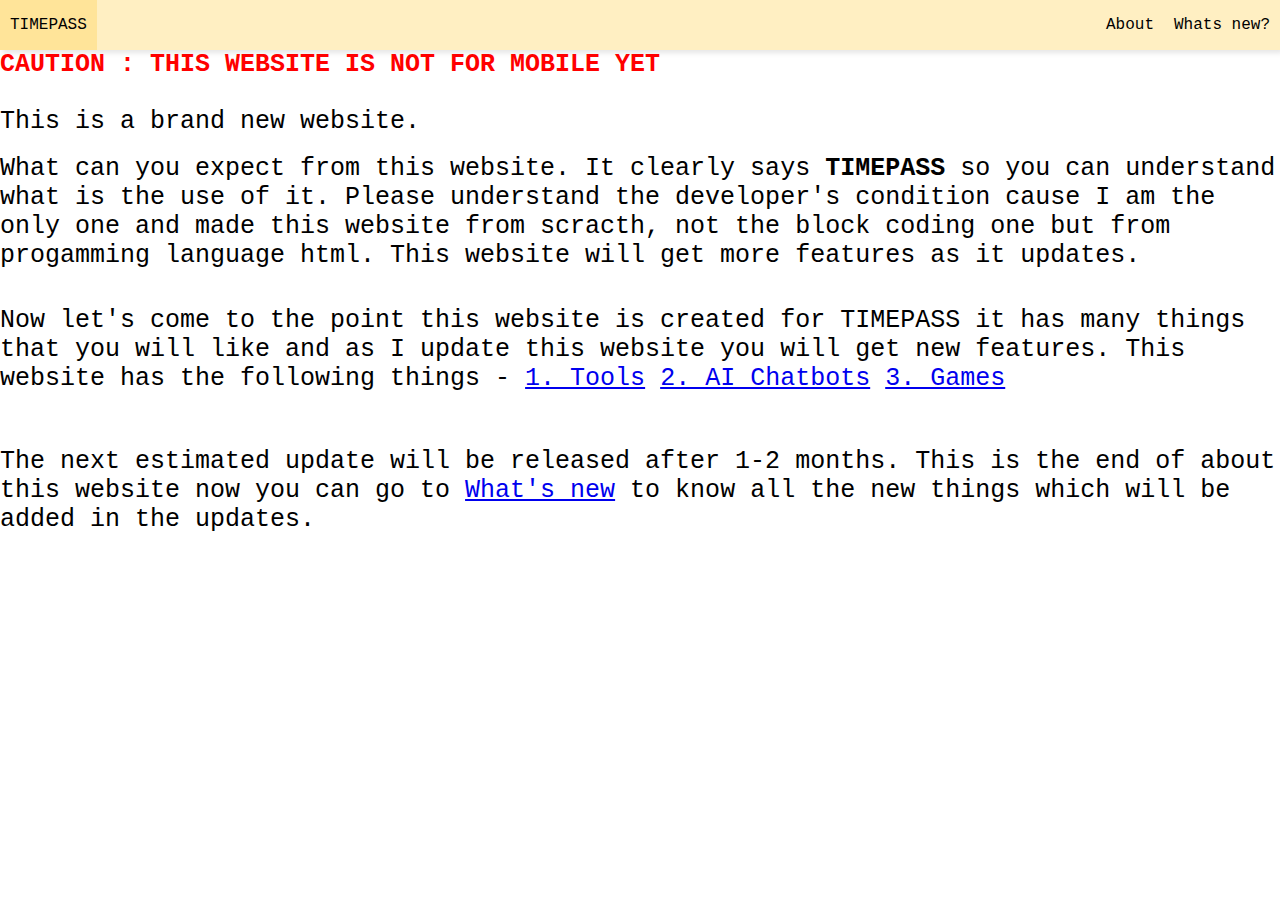
<file: about.html>
<!DOCTYPE html>
<html>
<head>
	<meta charset="UTF-8">
	<meta name="description" content="All the information of this websites">
	<title>TIMEPASS</title>
	<link rel="stylesheet" href="styleTP.css">
	<link rel="icon" type="image/png" href="logo-timepass.png">
</head>
	<body style="background-color: white">
		<nav>
			<ul>
				<li><a href="index.html">TIMEPASS</a></li>
				<li onclick="about()"><a href="#">About</a></li>
				<li><a href="wn.html">Whats new?</a></li>
			<!--<li><a href="feedback.html">Feedbacks</a></li>-->
			</ul>
		</nav>
		<p style="color:red"><b>CAUTION : THIS WEBSITE IS NOT FOR MOBILE YET</b></p>
		<br>
		<p id="p">This is a brand new website.</p>
		<br>
		<p>What can you expect from this website. It clearly says <b>TIMEPASS</b> so you can understand what is the use of it. Please understand the developer's condition cause I am the only one and made this website from scracth, not the block coding one but from progamming language html. This website will get more features as it updates.</p>
		<br>
		<!--<p>Please subscribe my channel its name...... as you guess (I think) <b>TIMEPASS tech</b> if you subscribe it will support me and encourage me to update this website.</p>-->
		<br>
		<p>Now let's come to the point this website is created for TIMEPASS it has many things that you will like and as I update this website you will get new features. This website has the following things -
		<a href="tools.html">1. Tools</a>
		<a href="AI Chatbots.html">2. AI Chatbots</a>
		<a href="games.html">3. Games</a></p>
		<br><br><br>
		<p>The next estimated update will be released after 1-2 months. This is the end of about this website now you can go to <a href="wn.html">What's new</a> to know all the new things which will be added in the updates.</p>
		<script>
		function about()
			{
			alert("Are you mad? You are at the about page already.")
			}
		</script>
	</body>
</html>
</file>
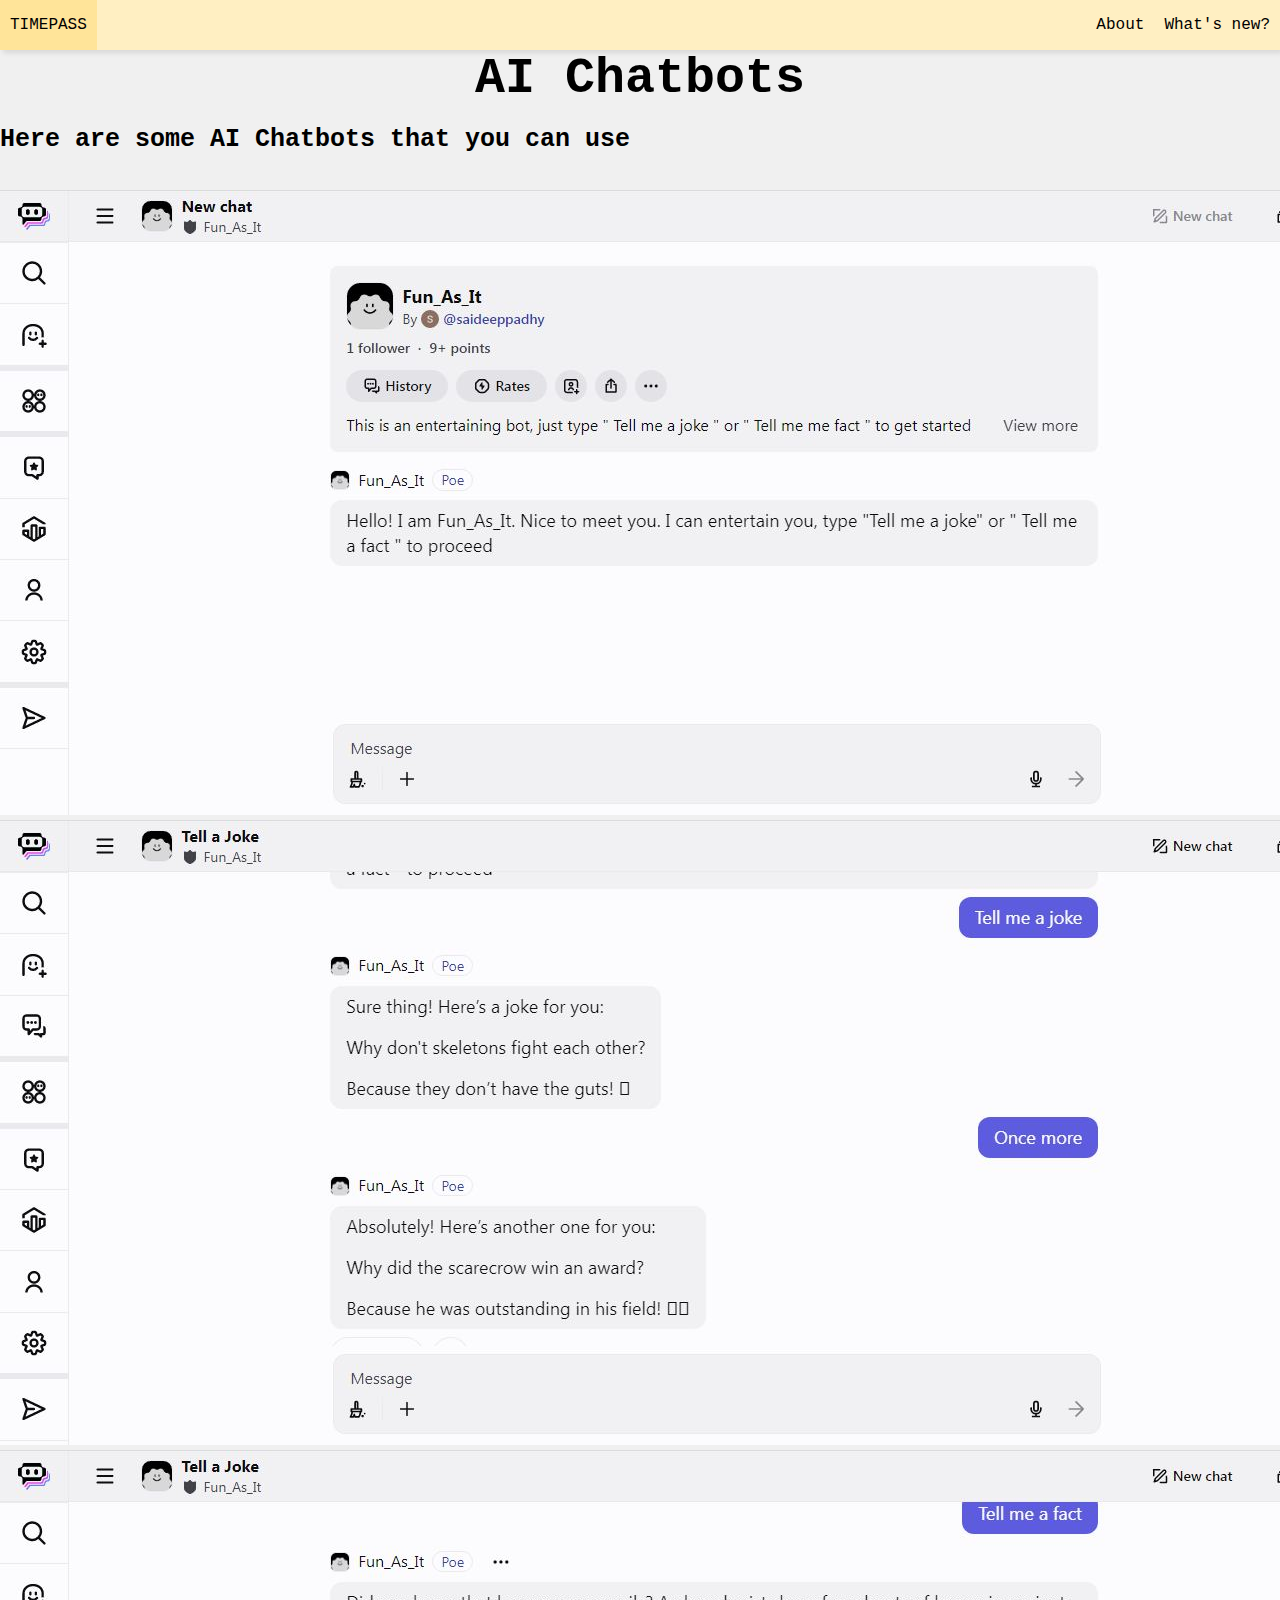
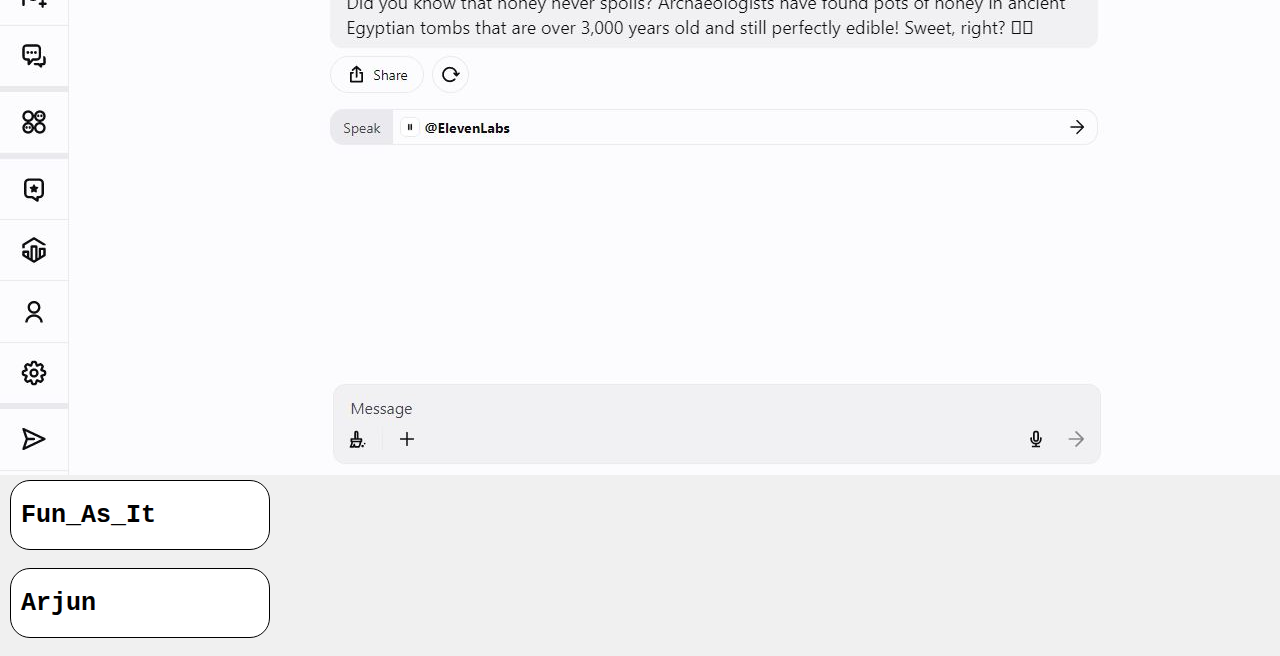
<file: AI Chatbots.html>
<!DOCTYPE html>
<html>
<head>
	<title>TIMEPASS</title>
	<meta name="description" content="AI Chatbots made by the developer of this website">
	<link rel="stylesheet" href="styleTP.css">
	<link rel="icon" type="image/png" href="logo-timepass.png">
</head>
<body style="background-color:#f0f0f0">
	<nav>
		<ul>
			<li><a href="index.html">TIMEPASS</a></li>
			<li><a href="about.html">About</a></li>
			<li><a href="wn.html">What's new?</a></li>
		<!--<li><a href="feedback.html">Feedbacks</a></li>-->
		</ul>
	</nav>
	<h1><center>AI Chatbots</center></h1>
	<br>
	<p><b>Here are some AI Chatbots that you can use</b></p>
	<br><br>
			<img src="Capture.JPG" alt="">
			<img src="Capture 2.JPG" alt="">
			<img src="Capture 3.JPG" alt="">
	<br>
	<button><a href="https://poe.com/Fun_As_It" target="_blank"><b>Fun_As_It</b></a></button>
	<br>
	<button><a href="https://cdn.botpress.cloud/webchat/v2.2/shareable.html?configUrl=https://files.bpcontent.cloud/2024/10/22/09/20241022094756-W3ZY8LYD.json" target="_blanks"><b>Arjun</b></a></button>
	<br>
</body>
</html>
</file>
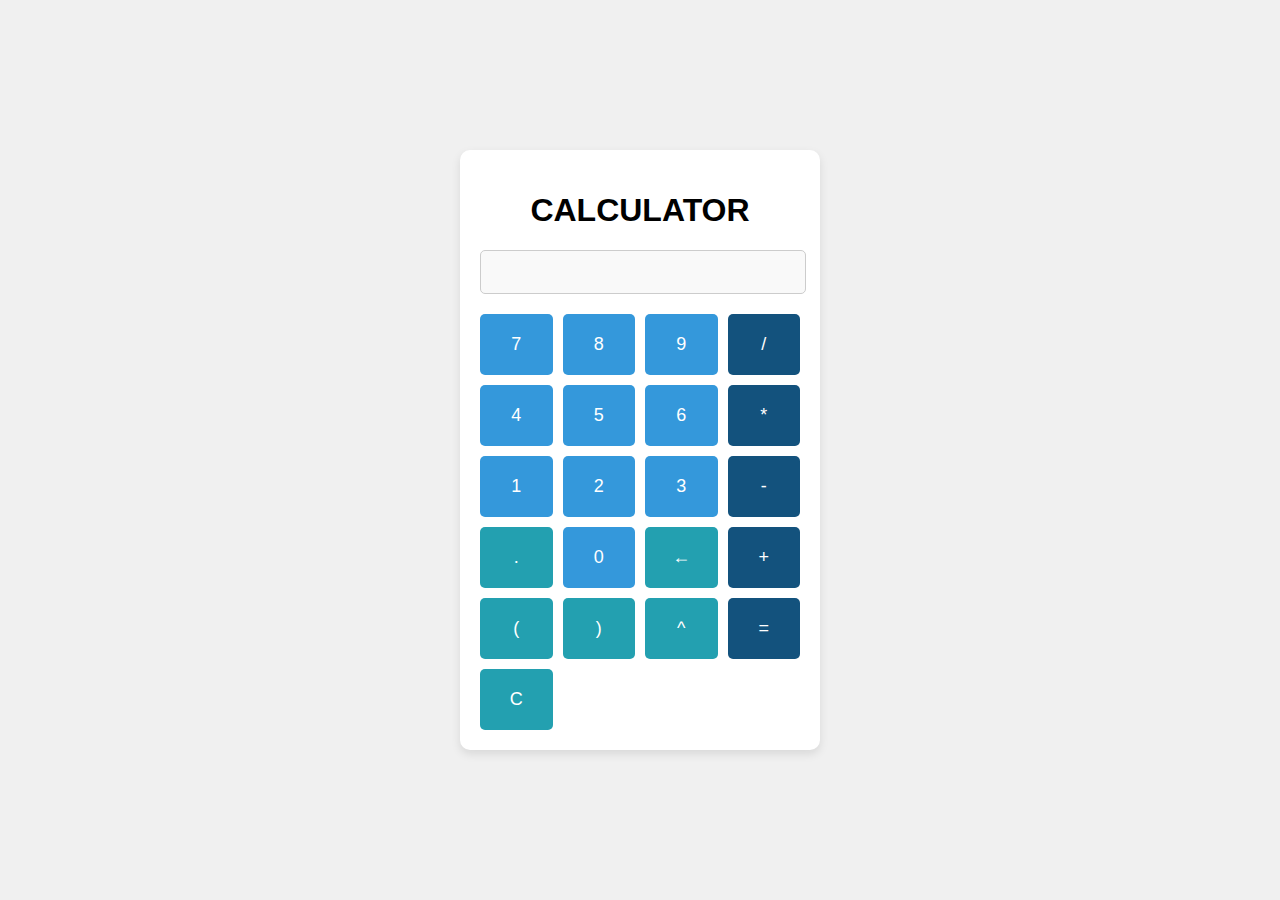
<file: calculator.html>
<!DOCTYPE html>
<html lang="en">
<head>
  <meta charset="UTF-8" />
  <meta name="viewport" content="width=device-width, initial-scale=1.0"/>
  <title>Calculator</title>
  <link rel="icon" type="images/jpeg" href="images.jpeg">
  <style>
    body {
      font-family: Arial, sans-serif;
      display: flex;
      justify-content: center;
      align-items: center;
      height: 100vh;
      margin: 0;
      background-color: #f0f0f0;
    }

    .calculator {
      background-color: white;
      padding: 20px;
      border-radius: 10px;
      box-shadow: 0 4px 10px rgba(0, 0, 0, 0.1);
      width: 320px;
    }

    #display {
      width: 100%;
      height: 40px;
      text-align: right;
      font-size: 24px;
      margin-bottom: 20px;
      border-radius: 5px;
      border: 1px solid #ccc;
      background-color: #f9f9f9;
    }

    .buttons {
      display: grid;
      grid-template-columns: repeat(4, 1fr);
      grid-gap: 10px;
    }

    button {
      background-color: #3498db;
      color: white;
      border: none;
      padding: 20px;
      font-size: 18px;
      border-radius: 5px;
      cursor: pointer;
      transition: background-color 0.3s ease;
    }

    button:hover {
      background-color: #2980b9;
    }

    button:active {
      background-color: #1c5f79;
    }
    .op{
      background-color: #13527d;
    }
    .op:hover{
      background-color: #0e476e;
    }
    .op:active{
      background-color: #1a5c8a;
    }
    .do{
      background-color: #23a0b0;
    }
    .do:hover{
      background-color: #198d9c;
    }
    .do:active{
      background-color: #2ab5c7;
    }
  </style>
</head>
<body>
  <div class="calculator">
    <h1><center>CALCULATOR</center></h1>
    <input type="text" id="display" disabled />
    <div class="buttons">
      <button onclick="append('7')">7</button>
      <button onclick="append('8')">8</button>
      <button onclick="append('9')">9</button>
      <button class="op" onclick="append('/')">/</button>

      <button onclick="append('4')">4</button>
      <button onclick="append('5')">5</button>
      <button onclick="append('6')">6</button>
      <button class="op" onclick="append('*')">*</button>

      <button onclick="append('1')">1</button>
      <button onclick="append('2')">2</button>
      <button onclick="append('3')">3</button>
      <button class="op" onclick="append('-')">-</button>

      <button class="do" onclick="append('.')">.</button>
      <button onclick="append('0')">0</button>
      <button class="do" onclick="backspace()">←</button>
      <button class="op" onclick="append('+')">+</button>

      <button class="do" onclick="append('(')">(</button>
      <button class="do" onclick="append(')')">)</button>
      <button class="do" onclick="append('^')">^</button>
      <button class="op" onclick="calculate()">=</button>
      <button class="do" onclick="clearDisplay()">C</button>
    </div>
  </div>

  <script>
    const display = document.getElementById("display");

    function append(value) {
      display.value += value;
    }

    function clearDisplay() {
      display.value = "";
    }

    function backspace() {
      display.value = display.value.slice(0, -1);
    }

    function calculate() {
      try {
        let expression = display.value.replace(/\^/g, "**");
        display.value = eval(expression);
      } catch (e) {
        display.value = "Error";
      }
    }
  </script>
</body>
</html>
</file>
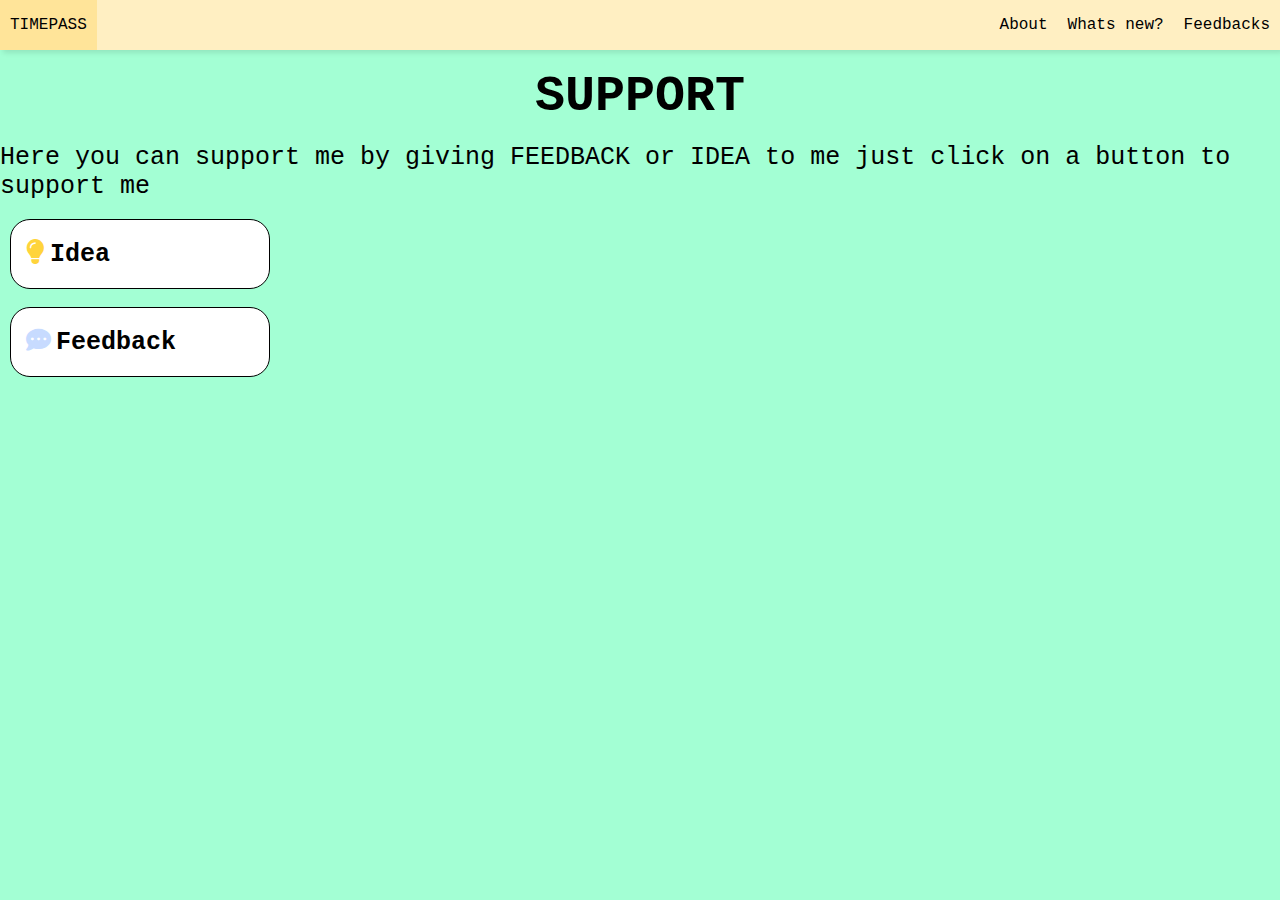
<file: feedback.html>
<!DOCTYPE html>
<html>
<head>
	<meta charset="UTF-8">
	<meta name="description" content="All the feedbacks about this websites">
	<title>Feedback</title>
	<link rel="stylesheet" href="styleTP.css">
	<link rel="stylesheet" href="https://cdnjs.cloudflare.com/ajax/libs/font-awesome/6.7.2/css/all.min.css" integrity="sha512-Evv84Mr4kqVGRNSgIGL/F/aIDqQb7xQ2vcrdIwxfjThSH8CSR7PBEakCr51Ck+w+/U6swU2Im1vVX0SVk9ABhg==" crossorigin="anonymous" referrerpolicy="no-referrer" />
	<link rel="icon" type="image/png" href="logo-timepass.png">
</head>
<form method="POST" action="mailto: saideeppadhy53@gmail.com" enctype="text/plain">
	<body style="background-color:#A3FFD4">
		<nav>
			<ul>
				<li><a href="index.html">TIMEPASS</a></li>
				<li><a href="about.html">About</a></li>
				<li><a href="wn.html">Whats new?</a></li>
				<li onclick="feedback()"><a href="#">Feedbacks</a></li>
			</ul>
		</nav>
		<br>
		<h1><center>SUPPORT</center></h1>
		<br>
		<p>Here you can support me by giving FEEDBACK or IDEA to me just click on a button to support me</p>
		<br>
		<button><a href="https://form.jotform.com/252052422852046"><i class="fa-solid fa-lightbulb" style="color: #FFD43B;"></i><b>Idea</b></a></button>
		<br>
		<button><a href="https://form.jotform.com/252053219512448"><i class="fa-solid fa-comment-dots" style="color: #c7dbff;"></i><b>Feedback</b></a></button>
		<script>
		function feedback()
			{
			alert("Are you mad? You are at the about page already.")
			}
		</script>
	</body>
</form>
</html>
</file>
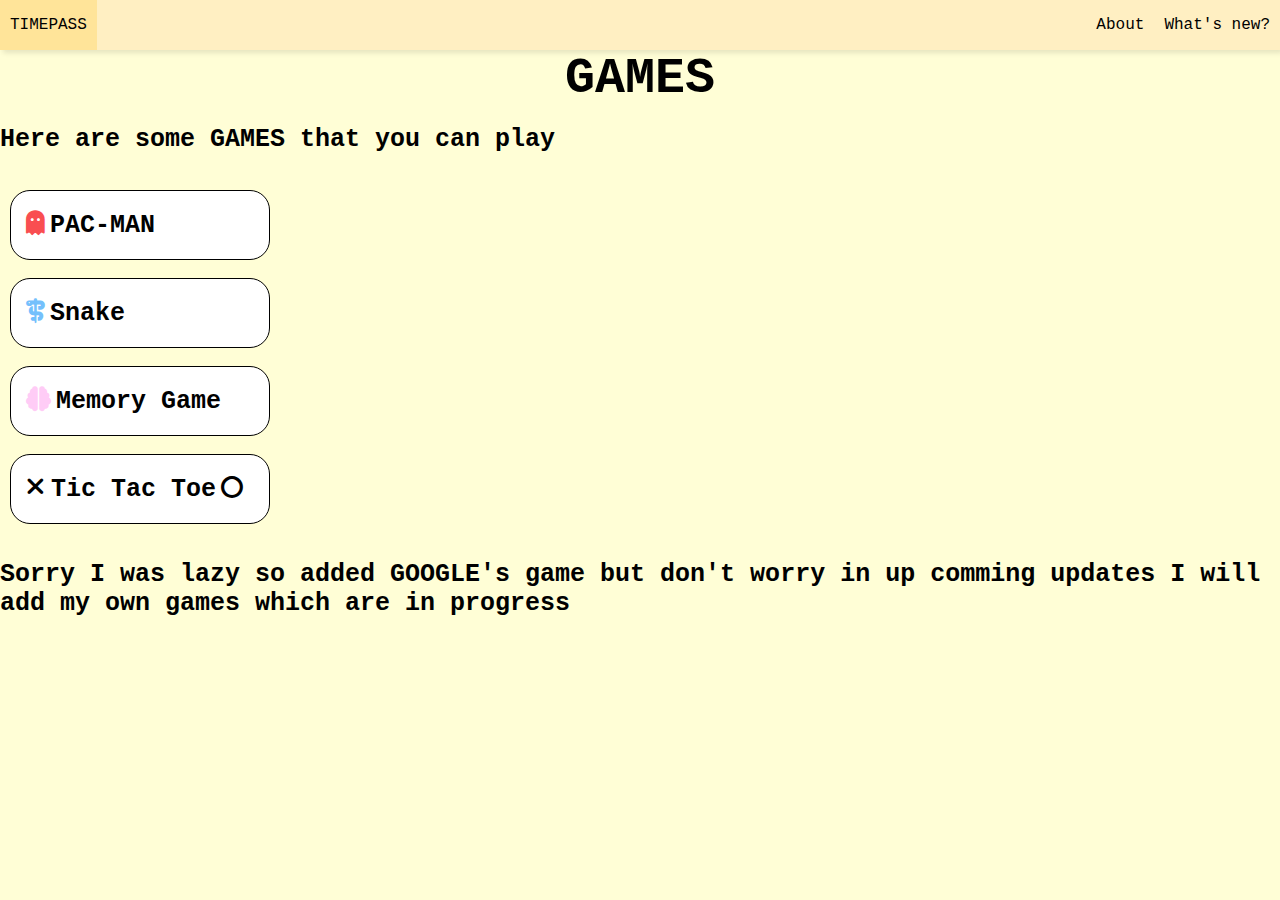
<file: games.html>
<!DOCTYPE html>
<html>
<head>
	<title>TIMEPASS</title>
	<meta name="description" content="GAMES made by the developer of this website">
		<link rel="stylesheet" href="styleTP.css">
		<link rel="stylesheet" href="https://cdnjs.cloudflare.com/ajax/libs/font-awesome/6.7.2/css/all.min.css" integrity="sha512-Evv84Mr4kqVGRNSgIGL/F/aIDqQb7xQ2vcrdIwxfjThSH8CSR7PBEakCr51Ck+w+/U6swU2Im1vVX0SVk9ABhg==" crossorigin="anonymous" referrerpolicy="no-referrer" />
</head>
<body style="background-color:#fffed6">
	<nav>
		<ul>
			<li><a href="index.html">TIMEPASS</a></li>
			<li><a href="about.html">About</a></li>
			<li><a href="wn.html">What's new?</a></li>
		<!--<li><a href="feedback.html">Feedbacks</a></li>-->
		</ul>
	</nav>
	<h1><center>GAMES</center></h1>
	<br>
	<p><b>Here are some GAMES that you can play</b></p>
	<br><br>
	<button><a href="https://g.co/kgs/scyFZjj"><i class="fa-solid fa-ghost" style="color: #f94e51;"></i><b>PAC-MAN</b></a></button>
	<br>
	<button><a href="https://g.co/kgs/1yxb76E"><i class="fa-solid fa-staff-snake" style="color: #74C0FC;"></i><b>Snake</b></a></button>
	<br>
	<button><a href="https://g.co/kgs/KuHVkMF"><i class="fa-solid fa-brain" style="color: #ffccf6;"></i><b>Memory Game</b></a></button>
	<br>
	<button><a href="https://g.co/kgs/LSvRzD2"><i class="fa-solid fa-xmark"></i><b>Tic Tac Toe</b><i class="fa-solid fa-o"></i></a></button>
	<br><br>
	<p><b>Sorry I was lazy so added GOOGLE's game but don't worry in up comming updates I will add my own games which are in progress</b></p>
</body>
</html>
</file>
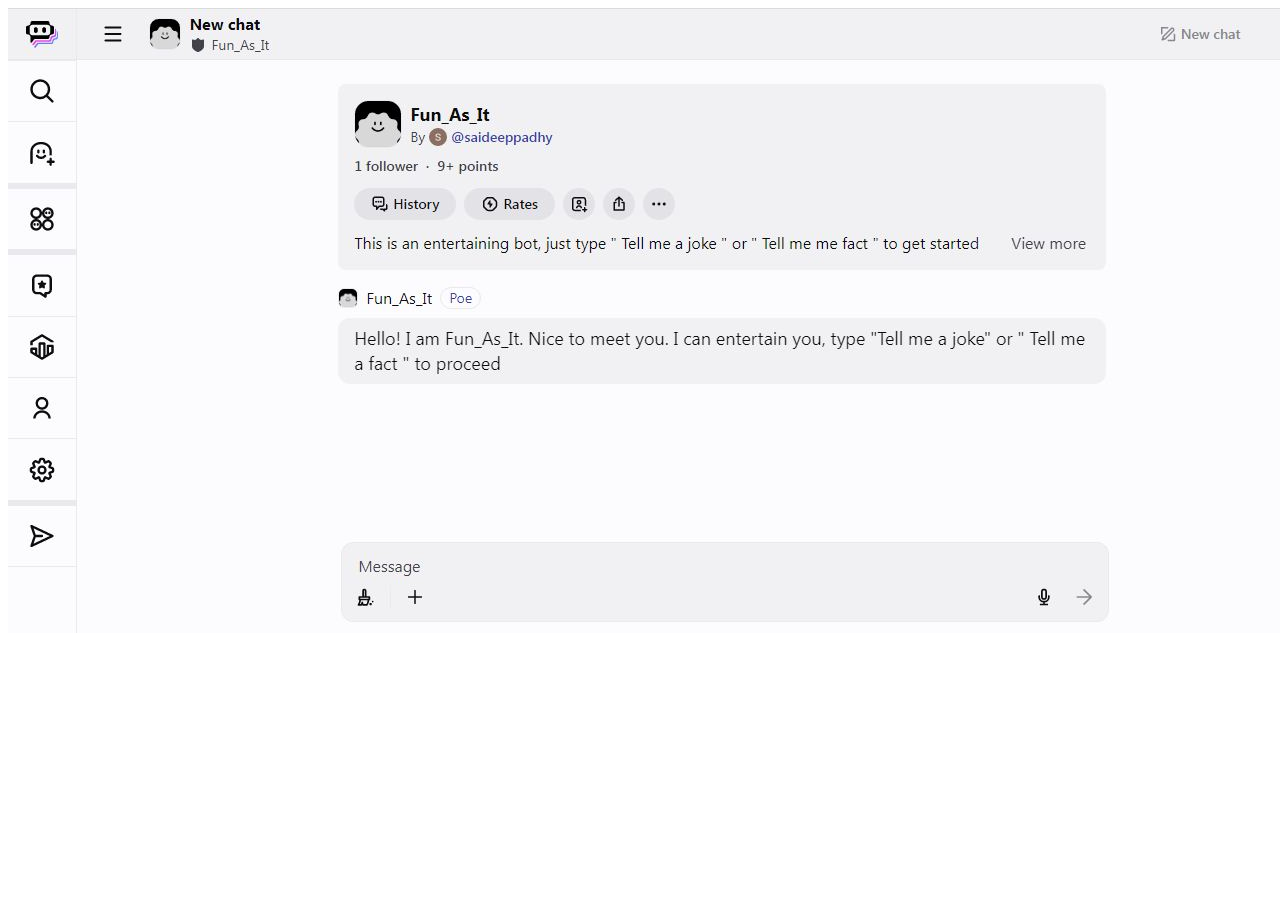
<file: new.html>
<!DOCTYPE html>
<html>
<head>
	<meta charset="UTF-8">
	<meta name="description" content="All the information of this websites">
	<title>adfg</title>
</head>
	<body>
	<img src="Capture.JPG">
	</body>
</html>
</file>
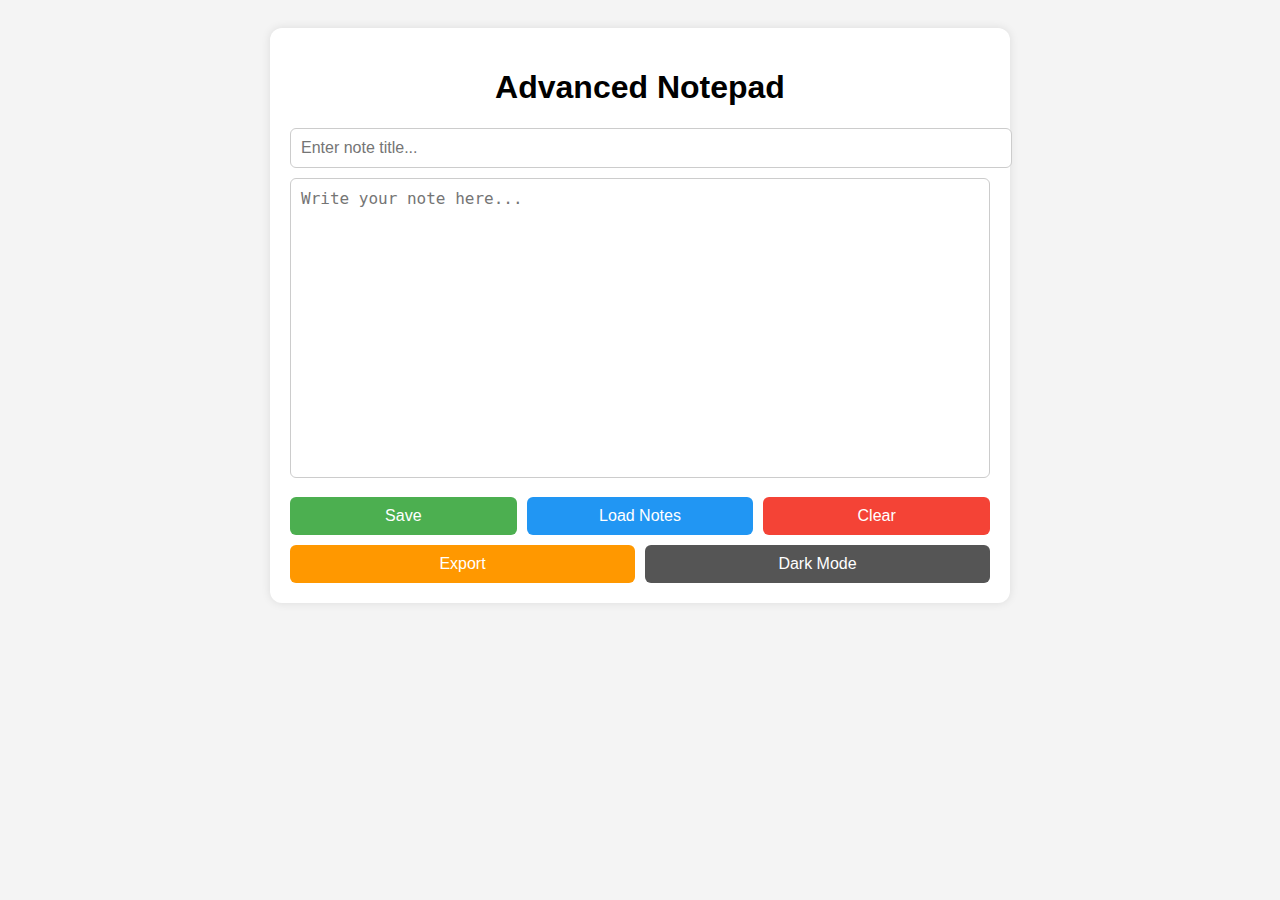
<file: NOTEPAD.html>
<!DOCTYPE html>
<html lang="en">
<head>
  <meta charset="UTF-8" />
  <meta name="viewport" content="width=device-width, initial-scale=1" />
	<link rel="manifest" href="manifest.json" />
	<meta name="theme-color" content="#4CAF50" />
	<link rel="icon" type="image/png" href="notepad-logo.png">
  <title>Advanced Notepad App</title>
  <style>
    body {
      font-family: Arial, sans-serif;
      background: #f4f4f4;
      padding: 20px;
      transition: background 0.3s, color 0.3s;
    }

    .dark-mode {
      background: #121212;
      color: #f0f0f0;
    }

    .container {
      max-width: 700px;
      margin: auto;
      background: white;
      padding: 20px;
      border-radius: 12px;
      box-shadow: 0 0 10px rgba(0,0,0,0.1);
      transition: background 0.3s, color 0.3s;
    }

    .dark-mode .container {
      background: #1e1e1e;
    }

    h1 {
      text-align: center;
    }

    input[type="text"] {
      width: 100%;
      padding: 10px;
      margin-bottom: 10px;
      font-size: 16px;
      border-radius: 6px;
      border: 1px solid #ccc;
    }

    textarea {
      width: 100%;
      height: 300px;
      padding: 10px;
      font-size: 16px;
      border-radius: 6px;
      border: 1px solid #ccc;
      resize: none;
      box-sizing: border-box;
    }

    .buttons {
      display: flex;
      flex-wrap: wrap;
      gap: 10px;
      margin-top: 15px;
    }

    button {
      flex: 1;
      min-width: 30%;
      padding: 10px;
      font-size: 16px;
      border: none;
      border-radius: 6px;
      color: white;
      cursor: pointer;
    }

    .save { background: #4CAF50; }
    .load { background: #2196F3; }
    .clear { background: #f44336; }
    .export { background: #ff9800; }
    .dark-toggle { background: #555; }

    /* Modal */
    .modal {
      display: none;
      position: fixed;
      top: 0; left: 0;
      width: 100%; height: 100%;
      background: rgba(0, 0, 0, 0.5);
      justify-content: center;
      align-items: center;
      z-index: 1000;
    }

    .modal-content {
      background: white;
      padding: 20px;
      border-radius: 12px;
      max-width: 500px;
      width: 100%;
    }

    .dark-mode .modal-content {
      background: #2a2a2a;
      color: white;
    }

    .note-item {
      display: flex;
      justify-content: space-between;
      margin-bottom: 10px;
    }

    .note-item span {
      flex-grow: 1;
    }

    .note-item button {
      margin-left: 10px;
      font-size: 14px;
      padding: 5px 10px;
    }

    .close-modal {
      float: right;
      cursor: pointer;
      font-size: 18px;
      color: #aaa;
    }

    .close-modal:hover {
      color: black;
    }

    .timestamp {
      font-size: 0.9em;
      color: gray;
      margin-top: 5px;
    }

    .dark-mode .timestamp {
      color: lightgray;
    }
  </style>
</head>
<body>
  <div class="container">
    <h1>Advanced Notepad</h1>
    <input type="text" id="noteTitle" placeholder="Enter note title..." />
    <textarea id="noteArea" placeholder="Write your note here..."></textarea>
    <div class="timestamp" id="lastSaved"></div>
    <div class="buttons">
      <button class="save" onclick="saveNote()">Save</button>
      <button class="load" onclick="openModal()">Load Notes</button>
      <button class="clear" onclick="clearCurrentNote()">Clear</button>
      <button class="export" onclick="exportNote()">Export</button>
      <button class="dark-toggle" onclick="toggleDarkMode()">Dark Mode</button>
    </div>
  </div>

  <!-- Modal -->
  <div class="modal" id="noteModal">
    <div class="modal-content">
      <span class="close-modal" onclick="closeModal()">&times;</span>
      <h3>Saved Notes</h3>
      <div id="notesList"></div>
    </div>
  </div>

  <script>
    const noteTitle = document.getElementById('noteTitle');
    const noteArea = document.getElementById('noteArea');
    const modal = document.getElementById('noteModal');
    const notesList = document.getElementById('notesList');
    const lastSaved = document.getElementById('lastSaved');

    // Auto-save on typing (debounced)
    let typingTimer;
    noteArea.addEventListener('input', () => {
      clearTimeout(typingTimer);
      typingTimer = setTimeout(saveNoteAuto, 1000);
    });

    function saveNote() {
      const title = noteTitle.value.trim();
      const content = noteArea.value;

      if (!title) {
        alert("Please enter a title.");
        return;
      }

      const note = {
        content,
        timestamp: new Date().toLocaleString()
      };

      localStorage.setItem("note_" + title, JSON.stringify(note));
      lastSaved.textContent = "Last saved: " + note.timestamp;
      alert("Note saved!");
    }

    function saveNoteAuto() {
      const title = noteTitle.value.trim();
      if (!title) return;

      const note = {
        content: noteArea.value,
        timestamp: new Date().toLocaleString()
      };

      localStorage.setItem("note_" + title, JSON.stringify(note));
      lastSaved.textContent = "Auto-saved: " + note.timestamp;
    }

    function loadNote(title) {
      const data = localStorage.getItem("note_" + title);
      if (data) {
        const note = JSON.parse(data);
        noteTitle.value = title;
        noteArea.value = note.content;
        lastSaved.textContent = "Last saved: " + note.timestamp;
        closeModal();
      }
    }

    function deleteNote(title) {
      if (confirm(`Delete note "${title}"?`)) {
        localStorage.removeItem("note_" + title);
        updateNotesList();
      }
    }

    function clearCurrentNote() {
      noteTitle.value = "";
      noteArea.value = "";
      lastSaved.textContent = "";
    }

    function exportNote() {
      const title = noteTitle.value.trim() || "untitled";
      const content = noteArea.value;
      const blob = new Blob([content], { type: "text/plain" });
      const link = document.createElement("a");
      link.href = URL.createObjectURL(blob);
      link.download = `${title}.txt`;
      link.click();
    }

    function openModal() {
      updateNotesList();
      modal.style.display = "flex";
    }

    function closeModal() {
      modal.style.display = "none";
    }

    function updateNotesList() {
      notesList.innerHTML = "";

      const keys = Object.keys(localStorage).filter(k => k.startsWith("note_"));
      if (keys.length === 0) {
        notesList.innerHTML = "<p>No notes saved.</p>";
        return;
      }

      keys.forEach(key => {
        const title = key.replace("note_", "");
        const data = JSON.parse(localStorage.getItem(key));

        const div = document.createElement("div");
        div.className = "note-item";

        const span = document.createElement("span");
        span.textContent = `${title} (${data.timestamp})`;

        const loadBtn = document.createElement("button");
        loadBtn.textContent = "Load";
        loadBtn.onclick = () => loadNote(title);

        const delBtn = document.createElement("button");
        delBtn.textContent = "Delete";
        delBtn.onclick = () => deleteNote(title);

        div.appendChild(span);
        div.appendChild(loadBtn);
        div.appendChild(delBtn);
        notesList.appendChild(div);
      });
    }

    function toggleDarkMode() {
      document.body.classList.toggle("dark-mode");
      localStorage.setItem("darkMode", document.body.classList.contains("dark-mode"));
    }

    // Restore dark mode
    if (localStorage.getItem("darkMode") === "true") {
      document.body.classList.add("dark-mode");
    }

    // Close modal on click outside
    window.onclick = function(event) {
      if (event.target === modal) {
        closeModal();
      }
    };
	if ('serviceWorker' in navigator) {
	  navigator.serviceWorker.register('sw.js').then(() => {
 	   console.log('Service Worker registered');
 	 });
	}
  </script>
</body>
</html>
</file>
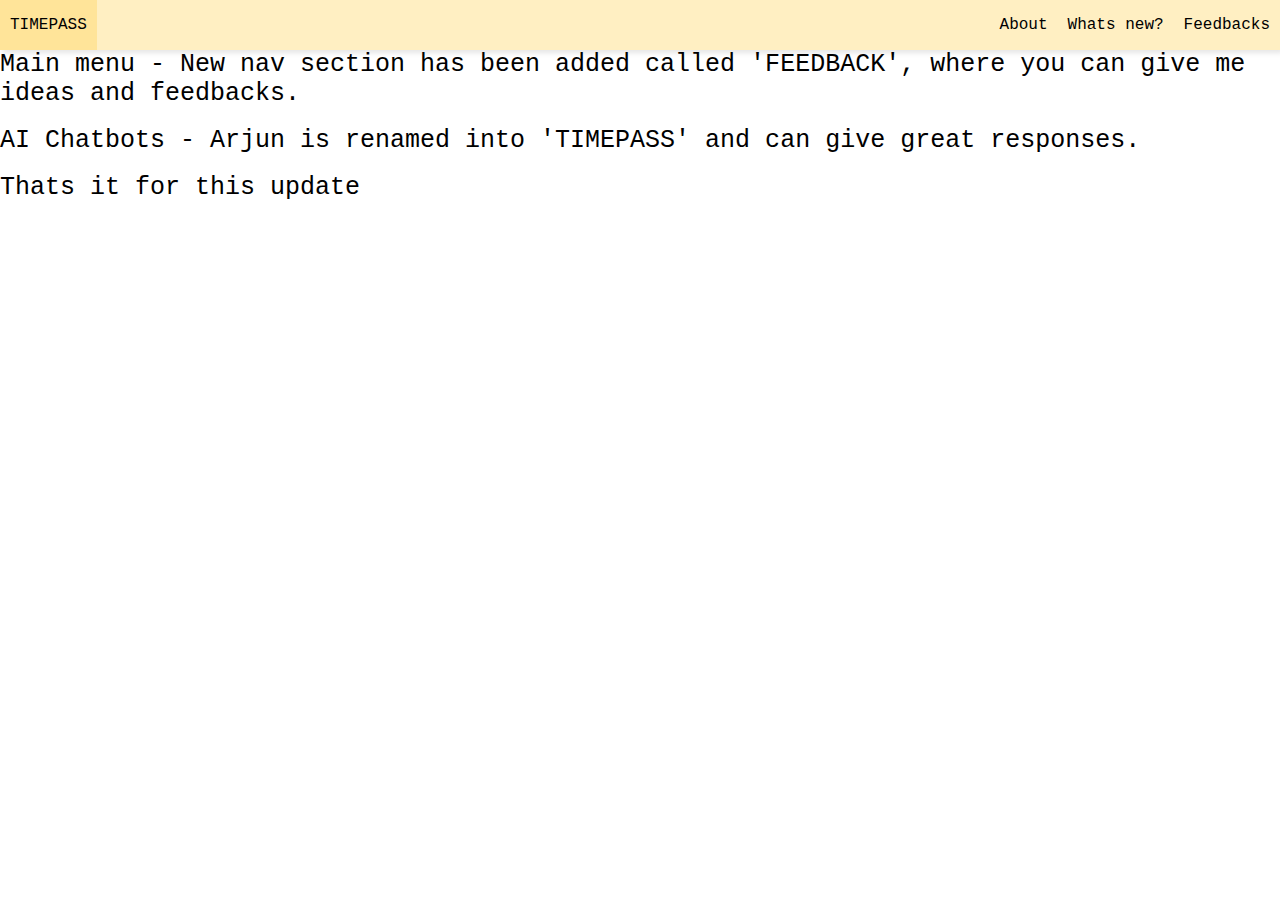
<file: wn.html>
<!DOCTYPE html>
<html>
<head>
	<meta charset="UTF-8">
	<meta name="description" content="All the new things which were added to this websites">
	<title>TIMEPASS</title>
	<link rel="stylesheet" href="styleTP.css">
	<link rel="icon" type="image/png" href="logo-timepass.png">
</head>
	<body style="background-color: white">
		<nav>
			<ul>
				<li><a href="index.html">TIMEPASS</a></li>
				<li><a href="about.html">About</a></li>
				<li onclick="wn()"><a href="#">Whats new?</a></li>
				<li><a href="feedback.html">Feedbacks</a></li>
			</ul>
		</nav>
		<p>Main menu - New nav section has been added called 'FEEDBACK', where you can give me ideas and feedbacks.</p>
		<br>
		<p>AI Chatbots - Arjun is renamed into 'TIMEPASS' and can give great responses.</p>
		<br>
		<p>Thats it for this update</p>
		<script>
		function wn()
			{
			alert("Are you mad? You are at the what's new page already.")
			}
		</script>
	</body>
</html>
</file>
<file: styleTP.css>
*{
	margin: 0;
	padding: 0;
}
body{
	min-height: 100vh;
	background-color: #d4fff6;
	font-family: Courier New;
}
nav{
	background-color: #ffefc2;
	box-shadow: 3px 3px 5px
	rgba(0, 0, 0, 0.1);
}
nav ul{
	width: 100%;
	list-style: none;
	display: flex;
	justify-content: flex-end;
	align-items: center;
}
nav li{
	height: 50px;
}
nav a{
	height: 100%;
	padding: 0 10px;
	text-decoration: none;
	display: flex;
	align-items: center;
	color: black;
}
nav a:hover{
	background-color: #ffe499;
}
nav li:first-child{
	margin-right: auto;
}
.box{
	display: flex;
	justify-content: flex-end;
	align-items: center;
	position: relative;
	width: auto;
	height: 375px;
	background-color: white;
	border: 1px solid black;
	border-radius: 20px;
	margin: 50px;
	padding: min(5em, 8%);
}
h1{
	font-size: 50px
}
p{
	font-size:25px
}
button{
	display: flex;
	align-items: center;
	position: relative;
	width: 260px;
	height: 70px;
	background-color: white;
	border: 1px solid black;
	border-radius: 20px;
	margin-left: 10px;
	text-decoration: none;
	font-size: 25px;
	cursor: pointer;
}
button a{
	text-decoration: none;
	color: black;
	padding-left: 10px;
	font-family: Courier New;
}
button i{
	padding-left: 5px;
	padding-right: 5px;
}
button:hover{
	background-color: #d4d4d4;
}
#p{
	padding-top: 10px;
}
.key{
	width: 50px;
	height: 50px;
	background-color: #94CDFF;
}
.key:hover{
	background-color: #C2EBFF;
}
#keys{
	display: grid;
	grid-template-columns: repeat(4, 1fr);
	gap: 10px;
	padding: 25px;
}
#calculator{
	font-family: Arial, sans-serif;
	background-color: #577BFF;
	border-radius: 10px;
	max-width: 400px;
	height: 350px;
	overflow: hidden;
}
#display{
	width: 100%;
	padding: 20px;
	text-align: left;
	background-color: #DDE3FD;
	border: none;
}
</file>
